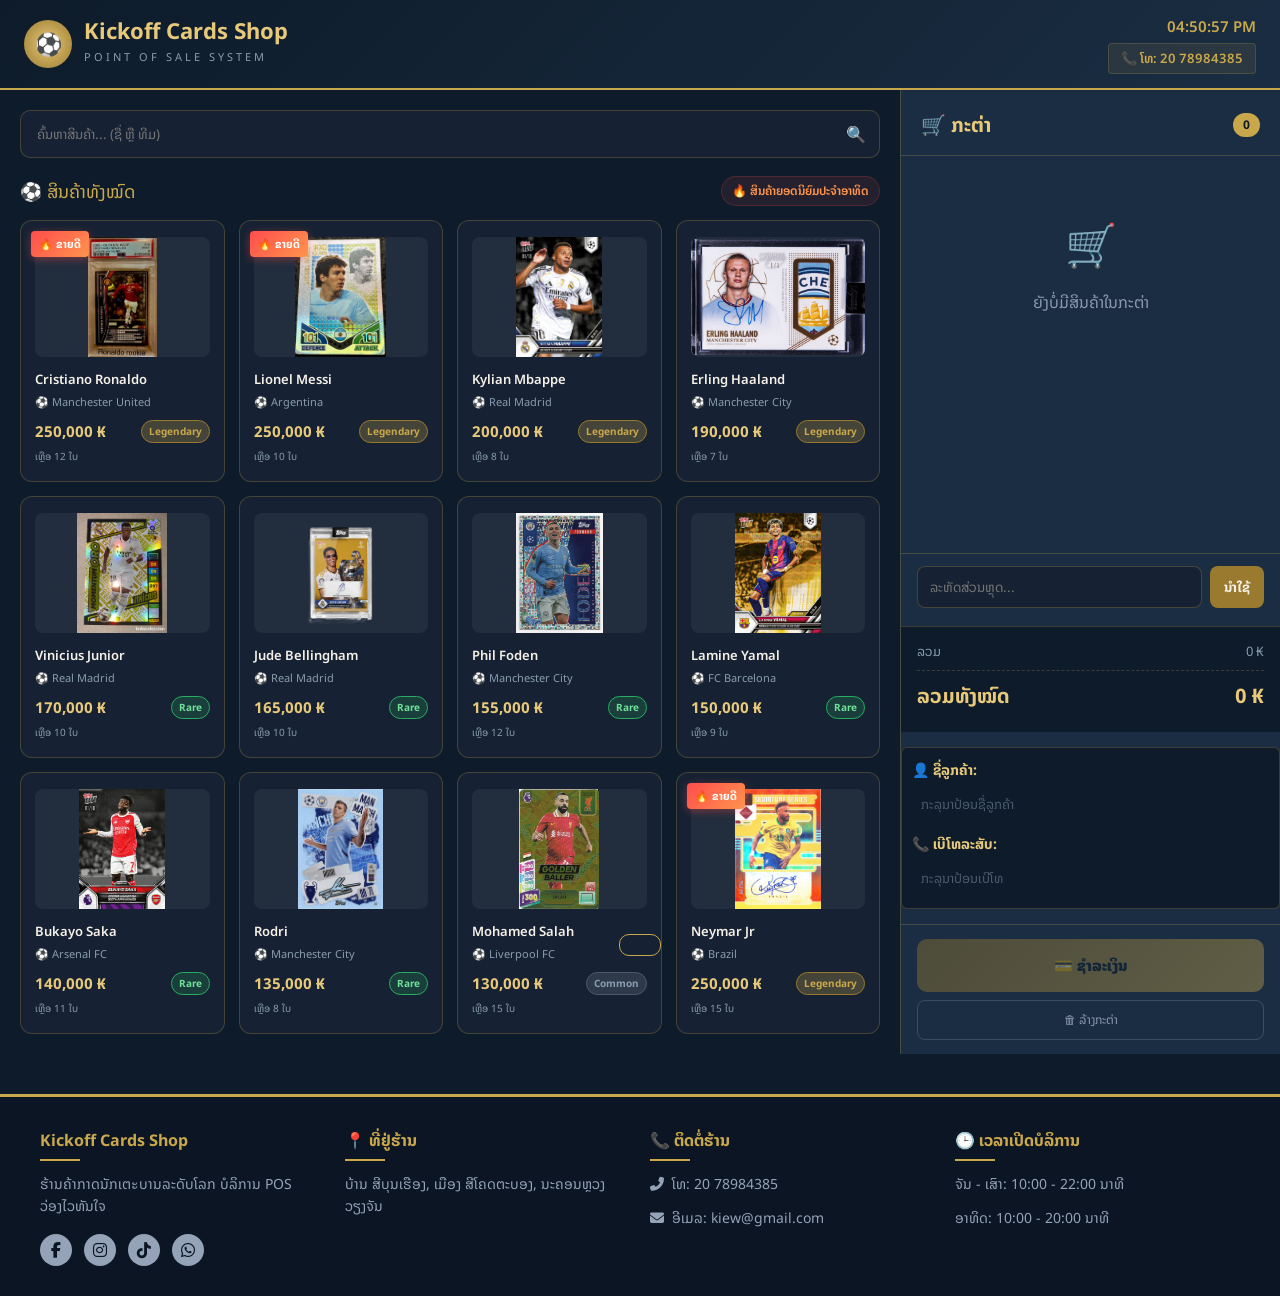
<file: index.html>
<!DOCTYPE html>
<html lang="lo">
<head>
  <meta charset="UTF-8" />
  <meta name="viewport" content="width=device-width, initial-scale=1.0" />
  <title>Kickoff Cards Shop — POS</title>
  <link rel="stylesheet" href="style.css" />
  <link href="https://fonts.googleapis.com/css2?family=Noto+Sans+Lao:wght@400;600;700;900&display=swap" rel="stylesheet" />
  <link rel="stylesheet" href="https://cdnjs.cloudflare.com/ajax/libs/font-awesome/6.4.0/css/all.min.css" />
  <style>
    body {
      font-family: 'Noto Sans Lao', sans-serif;
      margin: 0;
      padding: 0;
      display: flex;
      flex-direction: column;
      min-height: 100vh;
    }
    
    main {
      flex: 1;
    }

    .product-card {
      position: relative;
    }
    
    .best-seller-badge {
      position: absolute;
      top: 10px;
      left: 10px;
      background: linear-gradient(135deg, #ff4d4d, #ff944d);
      color: white;
      padding: 4px 8px;
      border-radius: 4px;
      font-size: 11px;
      font-weight: bold;
      text-transform: uppercase;
      box-shadow: 0 2px 8px rgba(255,77,77,0.4);
      z-index: 10;
      animation: pulse 2s infinite;
    }

    @keyframes pulse {
      0% { transform: scale(1); }
      50% { transform: scale(1.05); }
      100% { transform: scale(1); }
    }

    @media (max-width: 768px) {
      header {
        flex-direction: column;
        align-items: center;
        text-align: center;
        gap: 10px;
        padding: 15px;
      }

      header .header-right {
        align-items: center !important;
      }

      main {
        flex-direction: column;
        padding: 10px;
        gap: 15px;
      }

      .product-panel, .cart-panel {
        width: 100% !important;
      }

      .product-grid {
        grid-template-columns: repeat(auto-fill, minmax(140px, 1fr)) !important;
        gap: 10px !important;
      }

      .section-title {
        flex-direction: column;
        align-items: flex-start !important;
        gap: 6px;
      }

      .store-footer-container {
        flex-direction: column !important;
        gap: 25px !important;
        text-align: center;
      }
      .footer-col {
        align-items: center !important;
      }
      .footer-col h3::after {
        left: 50% !important;
        transform: translateX(-50%);
      }
    }

    /* ແຖບຂໍ້ມູນຮ້ານ (Store Footer) */
    .store-footer {
      background-color: #0b1523; 
      color: #e2e8f0;
      padding: 30px 20px;
      margin-top: 40px;
      border-top: 3px solid #c9a84c; 
    }

    .store-footer-container {
      max-width: 1200px;
      margin: 0 auto;
      display: flex;
      justify-content: space-between;
      gap: 20px;
      flex-wrap: wrap;
    }

    .footer-col {
      flex: 1;
      min-width: 220px;
      display: flex;
      flex-direction: column;
      gap: 12px;
    }

    .footer-col h3 {
      color: #c9a84c; 
      font-size: 16px;
      font-weight: 700;
      margin: 0;
      padding-bottom: 8px;
      position: relative;
    }

    .footer-col h3::after {
      content: '';
      position: absolute;
      bottom: 0;
      left: 0;
      width: 40px;
      height: 2px;
      border-bottom: 2px solid #c9a84c;
    }

    .footer-col p, .footer-col span {
      font-size: 14px;
      color: #94a3b8;
      margin: 0;
      line-height: 1.6;
      display: flex;
      align-items: center;
      gap: 8px;
    }

    .footer-socials {
      display: flex;
      gap: 12px;
      margin-top: 5px;
    }

    .footer-socials a {
      color: #0b1523;
      background-color: #94a3b8;
      width: 32px;
      height: 32px;
      border-radius: 50%;
      display: flex;
      align-items: center;
      justify-content: center;
      font-size: 16px;
      transition: all 0.3s ease;
      text-decoration: none;
    }

    .footer-socials a:hover {
      background-color: #c9a84c;
      color: #0b1523;
      transform: translateY(-3px);
    }
  </style>
</head>
<body>

<header>
  <div class="logo">
    <div class="logo-icon">⚽</div>
    <div class="logo-text">
      <h1>Kickoff Cards Shop</h1>
      <span>Point of Sale System</span>
    </div>
  </div>
  <div class="header-right" style="display: flex; flex-direction: column; align-items: flex-end; gap: 4px;">
    <span class="clock" id="clock">00:00:00</span>
    <span style="font-size: 13px; color: #c9a84c; font-weight: 600; background: rgba(201,168,76,0.1); padding: 4px 12px; border-radius: 4px; border: 1px solid rgba(201,168,76,0.2); display: flex; align-items: center; gap: 4px;">
      📞 ໂທ: 20 78984385
    </span>
  </div>
</header>

<main>
  <section class="product-panel">
    <div class="search-bar">
      <input type="text" id="searchInput" placeholder="ຄົ້ນຫາສິນຄ້າ... (ຊື່ ຫຼື ທີມ)" />
      <span class="icon">🔍</span>
    </div>

    <div class="section-title" style="display: flex; justify-content: space-between; align-items: center;">
      <span>⚽ ສິນຄ້າທັງໝົດ</span>
      <span style="font-size: 12px; color: #ff944d; background: rgba(255,77,77,0.1); padding: 4px 10px; border-radius: 20px; border: 1px solid rgba(255,77,77,0.2); font-weight: 600;">
        🔥 ສິນຄ້າຍອດນິຍົມປະຈຳອາທິດ
      </span>
    </div>
    
    <div class="product-grid" id="productGrid">
    </div>
  </section>

  <aside class="cart-panel">
    <div class="cart-header">
      <h2>🛒 ກະຕ່າ</h2>
      <span class="cart-count" id="cartCount">0</span>
    </div>

    <div class="cart-items" id="cartItems">
    </div>

    <div class="coupon-section">
      <div class="coupon-row">
        <input class="coupon-input" id="couponInput" type="text" placeholder="ລະຫັດສ່ວນຫຼຸດ..." maxlength="20" />
        <button class="btn-coupon" onclick="applyCoupon()">ນຳໃຊ້</button>
      </div>
      <div class="coupon-msg" id="couponMsg"></div>
    </div>

    <div class="cart-totals">
      <div class="total-row">
        <span>ລວມ</span>
        <span id="subtotalVal">0 ₭</span>
      </div>
      <div class="total-row discount" id="discountRow" style="display:none">
        <span>ສ່ວນຫຼຸດ</span>
        <span id="discountVal">−0 ₭</span>
      </div>
      <div class="total-row grand">
        <span>ລວມທັງໝົດ</span>
        <span id="totalVal">0 ₭</span>
      </div>
    </div>

    <div class="customer-section" style="margin: 15px 0; padding: 10px; background: #0d1b2a; border-radius: 6px;">
      <div style="margin-bottom: 8px;">
        <label for="customerName" style="font-size: 14px; font-weight: bold; display: block; margin-bottom: 4px;">👤 ຊື່ລູກຄ້າ:</label>
        <input type="text" id="customerName" placeholder="ກະລຸນາປ້ອນຊື່ລູກຄ້າ" style="width: 100%; padding: 8px; border: 1px solid #0d1b2a; border-radius: 4px; box-sizing: border-box;" />
      </div>
      <div>
        <label for="customerPhone" style="font-size: 14px; font-weight: bold; display: block; margin-bottom: 4px;">📞 ເບີໂທລະສັບ:</label>
        <input type="text" id="customerPhone" placeholder="ກະລຸນາປ້ອນເບີໂທ" style="width: 100%; padding: 8px; border: 1px solid #0d1b2a; border-radius: 4px; box-sizing: border-box;" />
      </div>
    </div>

    <div class="cart-actions">
      <button class="btn-checkout" id="btnCheckout" onclick="checkout()" disabled>
        💳 ຊຳລະເງິນ
      </button>
      <button class="btn-clear" onclick="clearCart()">🗑 ລ້າງກະຕ່າ</button>
    </div>
  </aside>
</main>

<footer class="store-footer">
  <div class="store-footer-container">
    
    <div class="footer-col">
      <h3>Kickoff Cards Shop</h3>
      <p>ຮ້ານຄ້າກາດນັກເຕะບານລະດັບໂລກ ບໍລິການ POS ວ່ອງໄວທັນໃຈ</p>
      <div class="footer-socials">
        <a href="#" title="Facebook"><i class="fab fa-facebook-f"></i></a>
        <a href="#" title="Instagram"><i class="fab fa-instagram"></i></a>
        <a href="#" title="TikTok"><i class="fab fa-tiktok"></i></a>
        <a href="#" title="WhatsApp"><i class="fab fa-whatsapp"></i></a>
      </div>
    </div>

    <div class="footer-col">
      <h3>📍 ທີ່ຢູ່ຮ້ານ</h3>
      <p>ບ້ານ ສີບຸນເຮືອງ, ເມືອງ ສີໂຄດຕະບອງ, ນະຄອນຫຼວງວຽງຈັນ</p>
    </div>

    <div class="footer-col">
      <h3>📞 ຕິດຕໍ່ຮ້ານ</h3>
      <p><i class="fas fa-phone-alt"></i> ໂທ: 20 78984385</p>
      <p><i class="fas fa-envelope"></i> ອີເມລ: kiew@gmail.com</p>
    </div>

    <div class="footer-col">
      <h3>🕒 ເວລາເປີດບໍລິການ</h3>
      <p>ຈັນ - ເສົາ: 10:00 - 22:00 ນາທີ</p>
      <p>ອາທິດ: 10:00 - 20:00 ນາທີ</p>
    </div>

  </div>
</footer>

<div class="modal-overlay" id="confirmModal">
  <div class="modal">
    <h3>ຢືນຢັນການຊຳລະ</h3>
    <p>ທ່ານຕ້ອງການຊຳລະເງິນແລະພິມໃບບິນບໍ?</p>
    <div class="modal-btns">
      <button class="btn-confirm" onclick="confirmCheckout()">✓ ຢືນຢັນ</button>
      <button class="btn-cancel" onclick="cancelCheckout()">✕ ຍົກເລີກ</button>
    </div>
  </div>
</div>

<div class="toast" id="toast"></div>

<script src="script.js"></script>
</body>
</html>
</file>
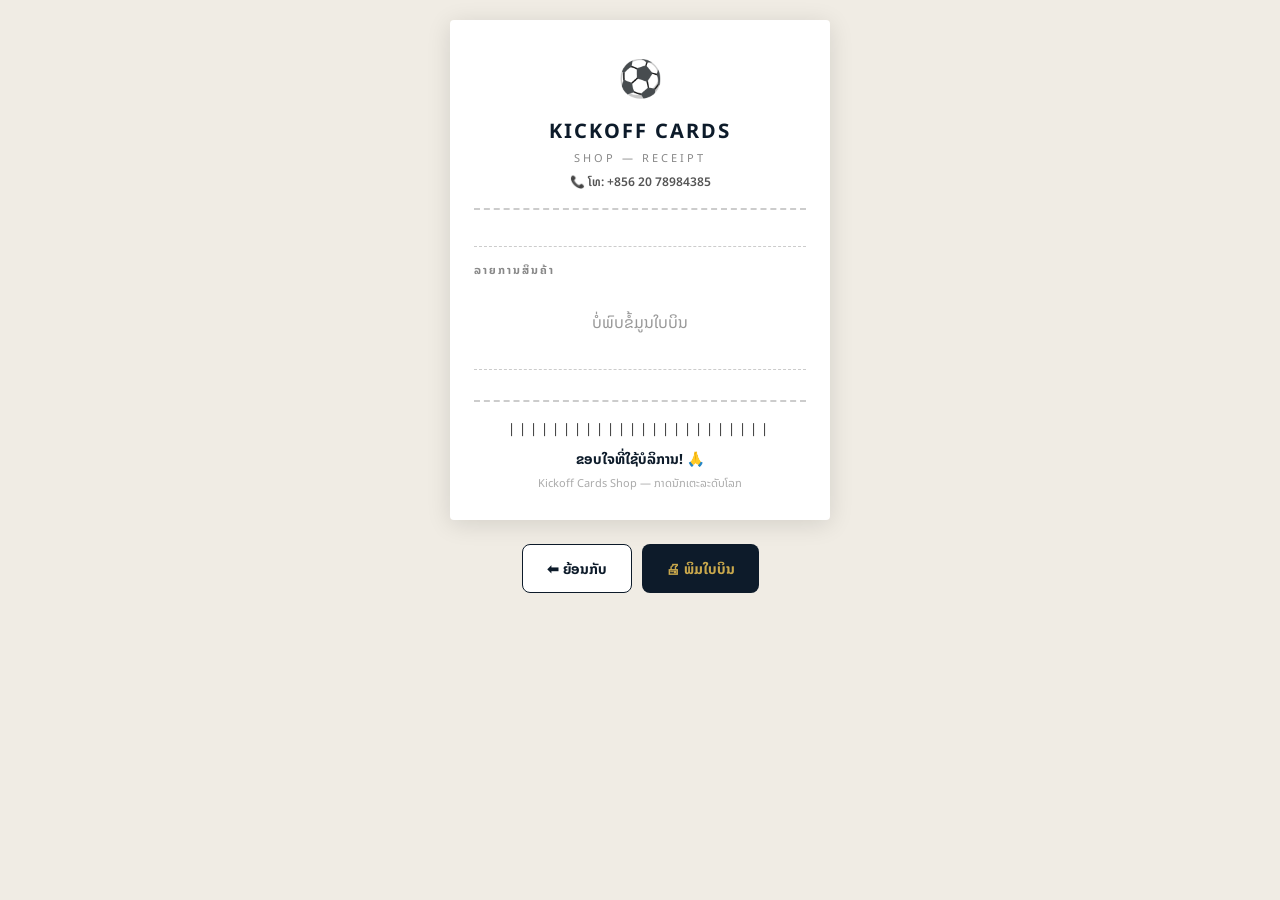
<file: receipt.html>
<!DOCTYPE html>
<html lang="lo">
<head>
  <meta charset="UTF-8" />
  <meta name="viewport" content="width=device-width, initial-scale=1.0" />
  <title>ໃບບິນ — Kickoff Cards Shop</title>
  <link href="https://fonts.googleapis.com/css2?family=Noto+Sans+Lao:wght@400;600;700;900&display=swap" rel="stylesheet" />
  <style>
    * { margin: 0; padding: 0; box-sizing: border-box; }

    body {
      font-family: 'Noto Sans Lao', sans-serif;
      background: #f0ece4;
      display: flex;
      flex-direction: column;
      align-items: center;
      padding: 20px;
      min-height: 100vh;
    }

    .receipt {
      background: #fff;
      width: 380px;
      padding: 28px 24px;
      border-radius: 4px;
      box-shadow: 0 4px 24px rgba(0,0,0,0.12);
      position: relative;
    }

    .receipt-header {
      text-align: center;
      margin-bottom: 20px;
      padding-bottom: 16px;
      border-bottom: 2px dashed #ccc;
    }

    .shop-icon { font-size: 36px; margin-bottom: 6px; }

    .shop-name {
      font-family: 'Noto Sans Lao', sans-serif;
      font-size: 20px;
      font-weight: 700;
      letter-spacing: 2px;
      color: #0d1b2a;
    }

    .shop-sub {
      font-size: 11px;
      color: #888;
      letter-spacing: 3px;
      text-transform: uppercase;
      margin-top: 2px;
    }
    
    .shop-phone {
      font-size: 12px;
      color: #555;
      margin-top: 5px;
      font-weight: 600;
    }

    .receipt-meta {
      font-size: 12px;
      color: #666;
      margin-bottom: 16px;
      display: flex;
      flex-direction: column;
      gap: 3px;
    }

    .receipt-meta .row {
      display: flex;
      justify-content: space-between;
    }

    .divider {
      border: none;
      border-top: 1px dashed #ccc;
      margin: 14px 0;
    }

    .items-title {
      font-size: 11px;
      font-weight: 700;
      color: #888;
      letter-spacing: 2px;
      text-transform: uppercase;
      margin-bottom: 10px;
    }

    .receipt-item { margin-bottom: 10px; }

    .item-name {
      font-size: 14px;
      font-weight: 600;
      color: #111;
    }

    .item-detail {
      display: flex;
      justify-content: space-between;
      font-size: 12px;
      color: #666;
      margin-top: 3px;
    }

    .totals {
      margin-top: 14px;
      padding-top: 10px;
      border-top: 1px dashed #ccc;
    }

    .total-row {
      display: flex;
      justify-content: space-between;
      font-size: 13px;
      color: #555;
      margin-bottom: 5px;
    }

    .total-row.discount { color: #27ae60; }

    .total-row.grand {
      font-size: 18px;
      font-weight: 900;
      color: #0d1b2a;
      border-top: 2px solid #0d1b2a;
      margin-top: 8px;
      padding-top: 8px;
    }

    .coupon-tag {
      background: #fff4cc;
      border: 1px dashed #c9a84c;
      border-radius: 6px;
      padding: 6px 10px;
      font-size: 12px;
      color: #9a7a2e;
      font-weight: 700;
      margin: 10px 0;
      text-align: center;
    }

    .receipt-footer {
      text-align: center;
      margin-top: 20px;
      padding-top: 16px;
      border-top: 2px dashed #ccc;
    }

    .barcode {
      font-family: 'Noto Sans Lao', sans-serif;
      letter-spacing: 4px;
      font-size: 13px;
      color: #333;
      margin-bottom: 8px;
    }

    .thanks {
      font-size: 14px;
      font-weight: 700;
      color: #0d1b2a;
      margin-bottom: 4px;
    }

    .tagline { font-size: 11px; color: #aaa; }

    .print-area {
      text-align: center;
      margin-top: 24px;
      display: flex;
      gap: 10px;
      justify-content: center;
    }

    .btn-print {
      background: #0d1b2a;
      color: #c9a84c;
      border: none;
      padding: 12px 24px;
      border-radius: 8px;
      font-family: 'Noto Sans Lao', sans-serif;
      font-size: 14px;
      font-weight: 700;
      cursor: pointer;
    }

    .btn-back {
      background: #fff;
      color: #0d1b2a;
      border: 1.5px solid #0d1b2a;
      padding: 12px 24px;
      border-radius: 8px;
      font-family: 'Noto Sans Lao', sans-serif;
      font-size: 14px;
      font-weight: 700;
      cursor: pointer;
    }

    @media print {
      body { background: white; padding: 0; }
      .receipt { box-shadow: none; width: 100%; }
      .print-area { display: none !important; }
    }
  </style>
</head>
<body>

<div class="receipt" id="receipt">
  <div class="receipt-header">
    <div class="shop-icon">⚽</div>
    <div class="shop-name">KICKOFF CARDS</div>
    <div class="shop-sub">Shop — Receipt</div>
    <div class="shop-phone">📞 ໂທ: +856 20 78984385</div>
  </div>

  <div class="receipt-meta" id="receiptMeta"></div>

  <hr class="divider" />

  <div class="items-title">ລາຍການສິນຄ້າ</div>
  <div id="receiptItems"></div>

  <div id="couponTag"></div>

  <div class="totals" id="receiptTotals"></div>

  <div class="receipt-footer">
    <div class="barcode" id="barcode">||||||||||||||||||||||||</div>
    <div class="thanks">ຂອບໃຈທີ່ໃຊ້ບໍລິການ! 🙏</div>
    <div class="tagline">Kickoff Cards Shop — ກາດນັກເຕະລະດັບໂລກ</div>
  </div>
</div>

<div class="print-area">
  <button class="btn-back" onclick="window.location.href='index.html'">⬅ ຍ້ອນກັບ</button>
  <button class="btn-print" onclick="window.print()">🖨 ພິມໃບບິນ</button>
</div>

<script>
  function fmt(n) {
    return n.toLocaleString('lo-LA') + ' ₭';
  }

  function renderReceipt() {
    const data = JSON.parse(localStorage.getItem('kcs_receipt') || 'null');
    if (!data) {
      document.getElementById('receiptItems').innerHTML =
        '<p style="color:#999;text-align:center;padding:20px">ບໍ່ພົບຂໍ້ມູນໃບບິນ</p>';
      return;
    }

    const receiptNo = 'KCS' + Date.now().toString().slice(-8);

    document.getElementById('receiptMeta').innerHTML = `
      <div class="row"><span>ໃບບິນເລກ:</span><span>${receiptNo}</span></div>
      <div class="row"><span>• ວັນທີ/ເວລາ:</span><span>${data.date}</span></div>
      <div class="row"><span>• ພະນັກງານ:</span><span>ພະນັກງານຂາຍ</span></div>
      <div class="row"><span>• ຊື່ລູກຄ້າ:</span><span>${data.customerName || 'ລູກຄ້າທົ່ວໄປ'}</span></div>
      <div class="row"><span>• ເບີໂທລະສັບ:</span><span>${data.customerPhone || '-'}</span></div>
    `;

    document.getElementById('receiptItems').innerHTML = data.items.map(item => `
      <div class="receipt-item">
        <div class="item-name">${item.name}</div>
        <div class="item-detail">
          <span>${fmt(item.price)} × ${item.qty}</span>
          <span>${fmt(item.subtotal)}</span>
        </div>
      </div>
      <hr class="divider" />
    `).join('');

    if (data.coupon) {
      document.getElementById('couponTag').innerHTML =
        `<div class="coupon-tag">🎟 ລະຫັດส่วนຫຼຸດ: ${data.coupon}</div>`;
    }

    let totalsHTML = `
      <div class="total-row"><span>ລວມ</span><span>${fmt(data.subtotal)}</span></div>
    `;
    if (data.discount > 0) {
      totalsHTML += `<div class="total-row discount"><span>ສ່ວນຫຼຸດ</span><span>−${fmt(data.discount)}</span></div>`;
    }
    totalsHTML += `<div class="total-row grand"><span>ລວມທັງໝົດ</span><span>${fmt(data.total)}</span></div>`;
    document.getElementById('receiptTotals').innerHTML = totalsHTML;

    document.getElementById('barcode').textContent = receiptNo;
  }

  renderReceipt();
</script>
</body>
</html>
</file>
<file: style.css>
@import url('https://fonts.googleapis.com/css2?family=Noto+Sans+Lao:wght@400;600;700;900&family=Rajdhani:wght=500;600;700&family=Bebas+Neue&display=swap');

:root {
  --navy: #0d1b2a;
  --navy-light: #1a2d42;
  --gold: #c9a84c;
  --gold-light: #e8c97a;
  --gold-dark: #9a7a2e;
  --white: #f5f0e8;
  --red: #c0392b;
  --green: #27ae60;
  --gray: #8a9bb0;
  --card-bg: #162233;
  --border: rgba(201,168,76,0.25);
  --shadow: 0 4px 24px rgba(0,0,0,0.4);
}

* { margin: 0; padding: 0; box-sizing: border-box; }

body {
  font-family: 'Noto Sans Lao', sans-serif;
  background: var(--navy);
  color: var(--white);
  min-height: 100vh;
  overflow-x: hidden;
}

header {
  background: linear-gradient(135deg, var(--navy) 0%, var(--navy-light) 100%);
  border-bottom: 2px solid var(--gold);
  padding: 14px 24px;
  display: flex;
  align-items: center;
  justify-content: space-between;
  position: sticky;
  top: 0;
  z-index: 100;
}

.logo { display: flex; align-items: center; gap: 12px; }

.logo-icon {
  width: 48px;
  height: 48px;
  background: radial-gradient(circle, var(--gold-light), var(--gold-dark));
  border-radius: 50%;
  display: flex;
  align-items: center;
  justify-content: center;
  font-size: 22px;
}

.logo-text h1 {
  font-size: 22px;
  color: var(--gold-light);
  line-height: 1;
}

.logo-text span {
  font-size: 11px;
  color: var(--gray);
  letter-spacing: 3px;
  text-transform: uppercase;
}

.clock {
  font-size: 15px;
  color: var(--gold);
  font-weight: 600;
}

main {
  display: grid;
  grid-template-columns: 1fr 380px;
  height: calc(100vh - 76px);
}

.product-panel {
  padding: 20px;
  overflow-y: auto;
}

.search-bar { position: relative; margin-bottom: 18px; }

.search-bar input {
  width: 100%;
  background: var(--card-bg);
  border: 1.5px solid var(--border);
  color: var(--white);
  padding: 12px 44px 12px 16px;
  border-radius: 10px;
  font-family: 'Noto Sans Lao', sans-serif;
  outline: none;
}

.search-bar input:focus { border-color: var(--gold); }

.search-bar .icon {
  position: absolute;
  right: 14px;
  top: 50%;
  transform: translateY(-50%);
  color: var(--gray);
}

.section-title {
  font-size: 18px;
  color: var(--gold);
  margin-bottom: 14px;
  display: flex;
  align-items: center;
  gap: 8px;
}

.product-grid {
  display: grid;
  grid-template-columns: repeat(auto-fill, minmax(170px, 1fr));
  gap: 14px;
}

.product-card {
  background: var(--card-bg);
  border: 1.5px solid var(--border);
  border-radius: 12px;
  padding: 16px 14px;
  cursor: pointer;
  position: relative;
}

.product-card:hover {
  border-color: var(--gold);
  transform: translateY(-2px);
}

.card-img {
  width: 100%;
  height: 120px;
  object-fit: contain;
  border-radius: 8px;
  margin-bottom: 8px;
  background: rgba(255,255,255,0.05);
}

.card-name {
  font-size: 13px;
  font-weight: 600;
  margin-bottom: 4px;
  line-height: 1.3;
}

.card-club { font-size: 11px; color: var(--gray); margin-bottom: 8px; }

.card-footer { display: flex; justify-content: space-between; align-items: center; }

.card-price { font-weight: 700; font-size: 15px; color: var(--gold-light); }

.card-badge { font-size: 10px; padding: 2px 7px; border-radius: 20px; font-weight: 700; }

.badge-legendary { background: rgba(201,168,76,0.25); color: var(--gold); border: 1px solid var(--gold-dark); }
.badge-rare { background: rgba(39,174,96,0.2); color: #6fe097; border: 1px solid #27ae60; }
.badge-common { background: rgba(138,155,176,0.2); color: var(--gray); border: 1px solid #4a5a6a; }

.product-card.out-stock { opacity: 0.5; pointer-events: none; }

.cart-panel {
  background: var(--navy-light);
  border-left: 1.5px solid var(--border);
  display: flex;
  flex-direction: column;
  height: 100%;
}

.cart-header {
  padding: 18px 20px 14px;
  border-bottom: 1px solid var(--border);
  display: flex;
  justify-content: space-between;
  align-items: center;
}

.cart-header h2 { font-size: 20px; color: var(--gold-light); }

.cart-count {
  background: var(--gold);
  color: var(--navy);
  border-radius: 20px;
  padding: 2px 10px;
  font-size: 12px;
  font-weight: 700;
}

.cart-items { flex: 1; overflow-y: auto; padding: 14px 16px; }

.cart-empty { text-align: center; color: var(--gray); padding: 40px 20px; }

.cart-empty .empty-icon { font-size: 42px; margin-bottom: 10px; }

.cart-item {
  background: var(--card-bg);
  border: 1px solid var(--border);
  border-radius: 10px;
  padding: 12px;
  margin-bottom: 10px;
}

.cart-item-top { display: flex; justify-content: space-between; margin-bottom: 8px; }

.cart-item-name { font-size: 13px; font-weight: 600; }

.btn-remove {
  background: none; border: none; color: var(--red); cursor: pointer; font-size: 16px;
}

.cart-item-bottom { display: flex; justify-content: space-between; align-items: center; }

.qty-control {
  display: flex; align-items: center; gap: 8px;
  background: var(--navy); border-radius: 8px; padding: 4px 8px; border: 1px solid var(--border);
}

.qty-btn {
  background: none; border: none; color: var(--gold); cursor: pointer; font-size: 16px; font-weight: 700;
  width: 22px; height: 22px; display: flex; align-items: center; justify-content: center;
}

.qty-num { font-weight: 700; font-size: 16px; min-width: 24px; text-align: center; }

.cart-item-price { font-weight: 700; font-size: 14px; color: var(--gold-light); }

.coupon-section { padding: 12px 16px; border-top: 1px solid var(--border); }

.coupon-row { display: flex; gap: 8px; }

.coupon-input {
  flex: 1; background: var(--card-bg); border: 1.5px solid var(--border); color: var(--white);
  padding: 9px 12px; border-radius: 8px; font-family: 'Noto Sans Lao', sans-serif; outline: none;
}

.btn-coupon {
  background: var(--gold-dark); color: var(--white); border: none;
  padding: 9px 14px; border-radius: 8px; cursor: pointer; font-family: 'Noto Sans Lao', sans-serif; font-weight: 700;
}

.coupon-msg { margin-top: 6px; font-size: 12px; }
.coupon-ok { color: var(--green); }
.coupon-err { color: var(--red); }

.cart-totals { padding: 14px 16px; border-top: 1px solid var(--border); background: var(--navy); }

.total-row { display: flex; justify-content: space-between; font-size: 13px; color: var(--gray); margin-bottom: 6px; }

.total-row.discount { color: var(--green); }

.total-row.grand {
  font-size: 20px; font-weight: 700; color: var(--gold-light);
  margin-top: 8px; padding-top: 8px; border-top: 1px dashed var(--border);
}

.customer-section {
  margin: 10px 16px; padding: 12px;
  background: var(--card-bg); border: 1.5px solid var(--border); border-radius: 10px;
}
.customer-section div { margin-bottom: 8px; }
.customer-section div:last-child { margin-bottom: 0; }
.customer-section label {
  font-size: 12px; font-weight: 600; color: var(--gold-light); display: block; margin-bottom: 4px;
}
.customer-section input {
  width: 100%; background: var(--navy); border: 1px solid var(--border); color: var(--white);
  padding: 8px 12px; border-radius: 6px; font-family: 'Noto Sans Lao', sans-serif; font-size: 13px; outline: none;
}
.customer-section input:focus { border-color: var(--gold); }
.customer-section input::placeholder { color: var(--gray); opacity: 0.5; }

.cart-actions { padding: 14px 16px; display: flex; flex-direction: column; gap: 8px; border-top: 1px solid var(--border); }

.btn-checkout {
  background: linear-gradient(135deg, var(--gold-dark), var(--gold)); color: var(--navy);
  border: none; padding: 14px; border-radius: 10px; font-family: 'Noto Sans Lao', sans-serif; font-size: 15px; font-weight: 900; cursor: pointer;
}

.btn-checkout:disabled { opacity: 0.4; cursor: not-allowed; }

.btn-clear {
  background: none; color: var(--gray); border: 1px solid rgba(138,155,176,0.3);
  padding: 9px; border-radius: 8px; font-family: 'Noto Sans Lao', sans-serif; font-size: 12px; cursor: pointer;
}
.btn-clear:hover { border-color: var(--red); color: var(--red); }

.stock-badge { font-size: 10px; color: var(--gray); margin-top: 4px; }
.stock-low { color: #e67e22; }
.stock-out { color: var(--red); }

::-webkit-scrollbar { width: 5px; }
::-webkit-scrollbar-thumb { background: var(--gold-dark); border-radius: 10px; }

.toast {
  position: fixed; bottom: 24px; left: 50%; transform: translateX(-50%) translateY(80px);
  background: var(--card-bg); border: 1px solid var(--gold); color: var(--white);
  padding: 10px 20px; border-radius: 10px; font-size: 13px; z-index: 999; transition: transform 0.3s ease;
}
.toast.show { transform: translateX(-50%) translateY(0); }

.modal-overlay {
  display: none; position: fixed; inset: 0; background: rgba(0,0,0,0.7); z-index: 200; align-items: center; justify-content: center;
}
.modal-overlay.open { display: flex; }

.modal { background: var(--navy-light); border: 1.5px solid var(--gold); border-radius: 16px; padding: 28px; max-width: 380px; width: 90%; text-align: center; }

.modal h3 { font-size: 22px; color: var(--gold-light); margin-bottom: 10px; }

.modal p { color: var(--gray); font-size: 14px; margin-bottom: 20px; }

.modal-btns { display: flex; gap: 10px; justify-content: center; }

.modal-btns button { padding: 10px 24px; border-radius: 8px; border: none; cursor: pointer; font-family: 'Noto Sans Lao', sans-serif; font-weight: 700; }

.btn-confirm { background: var(--gold); color: var(--navy); }
.btn-cancel { background: var(--card-bg); color: var(--white); border: 1px solid var(--border) !important; }

@media (max-width: 768px) {
  main { grid-template-columns: 1fr; height: auto; }
  .cart-panel { border-left: none; border-top: 2px solid var(--border); max-height: 55vh; }
  .product-grid { grid-template-columns: repeat(auto-fill, minmax(140px, 1fr)); }
  header { padding: 10px 16px; }
  .logo-text h1 { font-size: 17px; }
}

@media (max-width: 480px) {
  .product-grid { grid-template-columns: repeat(2, 1fr); }
}
</file>
